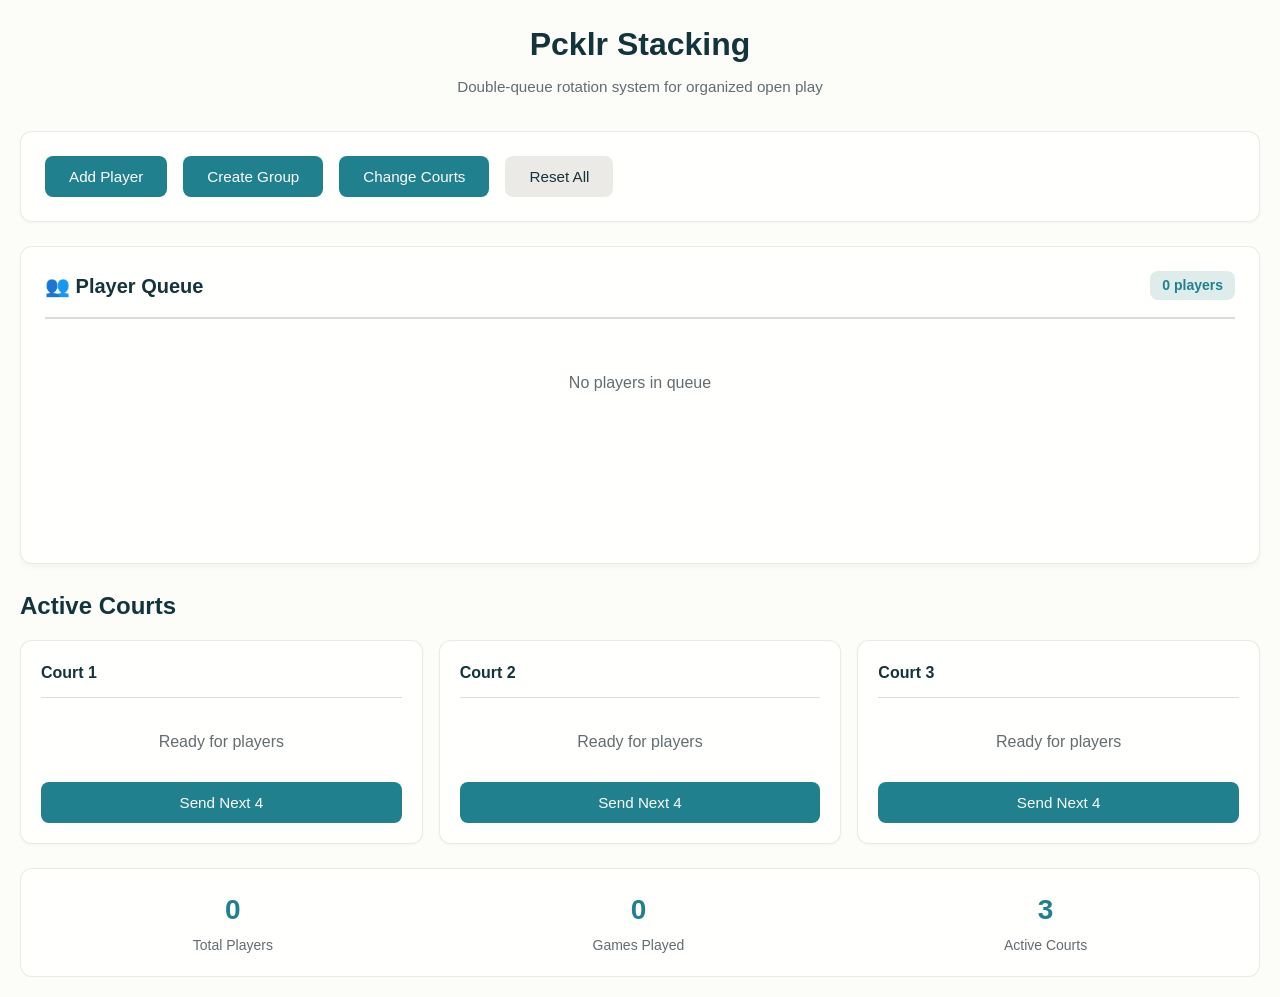
<file: index.html>
<!DOCTYPE html>
<html lang="en">
<head>
    <meta charset="UTF-8">
    <meta name="viewport" content="width=device-width, initial-scale=1.0">
    <title>HideOut Pekol Estaker</title>
    <link rel="stylesheet" href="style.css">
</head>
<body>
    <div class="container">
        <div class="header">
            <h1>Pcklr Stacking</h1>
            <p>Double-queue rotation system for organized open play</p>
        </div>

        <div class="controls">
            <div class="control-row">
                <button class="btn btn--primary" onclick="openPlayerModal()">Add Player</button>
                <button class="btn btn--primary" onclick="openGroupModal()">Create Group</button>
                <button class="btn btn--primary" onclick="openCourtsModal()">Change Courts</button>
                <button class="btn btn--secondary" onclick="resetSystem()">Reset All</button>
            </div>
        </div><!--  -->

        <div class="group-section" id="groupSection" style="display: none;">
            <h2 style="margin-bottom: var(--space-16); font-size: 1.5rem;">Groups</h2>
            <div id="groupsGrid" class="groups-grid"></div>
        </div>

        <div class="queue-container">
            <div class="queue-card">
                <div class="queue-header">
                    <div class="queue-title">
                        <span>👥 Player Queue</span>
                    </div>
                    <span class="queue-badge queue-badge--winners" id="playersCount">0 players</span>
                </div>
                <div id="playersQueue" class="player-list">
                    <div class="empty-state">No players in queue</div>
                </div>
            </div>
        </div>

        <div class="courts-section">
            <h2 style="margin-bottom: var(--space-16); font-size: 1.5rem;">Active Courts</h2>
            <div id="courtsGrid" class="courts-grid"></div>
        </div>

        <div class="stats">
            <div class="stat-item">
                <div class="stat-value" id="totalPlayers">0</div>
                <div class="stat-label">Total Players</div>
            </div>
            <div class="stat-item">
                <div class="stat-value" id="gamesPlayed">0</div>
                <div class="stat-label">Games Played</div>
            </div>
            <div class="stat-item">
                <div class="stat-value" id="activeCourts">3</div>
                <div class="stat-label">Active Courts</div>
            </div>
        </div>
    </div>

    <div id="playerModal" class="modal">
        <div class="modal-content">
            <h3 class="modal-header">Add Player</h3>
            <div class="form-group">
                <label class="form-label" for="playerName">Player Name(s)</label>
                <input type="text" id="playerName" class="form-control" placeholder="Enter name or names separated by comma">
                <small style="color: var(--color-text-secondary); font-size: 0.8rem; margin-top: 4px; display: block;">
                    Single: "John" or Multiple: "John, Mary, Bob"
                </small>
            </div>
            <div class="modal-actions">
                <button class="btn btn--primary" onclick="addPlayer()">Add to Queue</button>
                <button class="btn btn--secondary" onclick="closePlayerModal()">Cancel</button>
            </div>
        </div>
    </div>

    <div id="groupModal" class="modal">
        <div class="modal-content">
            <h3 class="modal-header">Create Group</h3>
            <div class="form-group">
                <label class="form-label" for="groupName">Group Name</label>
                <input type="text" id="groupName" class="form-control" placeholder="e.g., Smith Family">
            </div>
            <div class="form-group">
                <label class="form-label">Select Members (max 4)</label>
                <div id="availablePlayers" style="max-height: 300px; overflow-y: auto; border: 1px solid var(--color-border); border-radius: var(--radius-base); padding: var(--space-12); background: var(--color-background);">
                    <div style="color: var(--color-text-secondary); text-align: center; padding: var(--space-16);">Add players to queue first</div>
                </div>
                <small style="color: var(--color-text-secondary); font-size: 0.8rem; margin-top: 4px; display: block;">
                    Click on players from the queue to add them to the group
                </small>
            </div>
            <div class="form-group">
                <label class="form-label">Selected Members (<span id="selectedCount">0</span>/4)</label>
                <div id="selectedPlayers" style="min-height: 100px; border: 1px solid var(--color-border); border-radius: var(--radius-base); padding: var(--space-12); background: var(--color-background);">
                    <div style="color: var(--color-text-secondary); text-align: center; padding: var(--space-16);">No members selected</div>
                </div>
            </div>
            <div class="modal-actions">
                <button class="btn btn--primary" onclick="saveGroup()">Save Group</button>
                <button class="btn btn--secondary" onclick="closeGroupModal()">Cancel</button>
            </div>
        </div>
    </div>

    <div id="addMembersModal" class="modal">
        <div class="modal-content">
            <h3 class="modal-header">Add Members to Group</h3>
            <div class="form-group">
                <label class="form-label">Select Players to Add (max 4 total per group)</label>
                <div id="availablePlayersForGroup" style="max-height: 300px; overflow-y: auto; border: 1px solid var(--color-border); border-radius: var(--radius-base); padding: var(--space-12); background: var(--color-background);">
                    <div style="color: var(--color-text-secondary); text-align: center; padding: var(--space-16);">Add players to queue first</div>
                </div>
                <small style="color: var(--color-text-secondary); font-size: 0.8rem; margin-top: 4px; display: block;">
                    Click on players from the queue to add them
                </small>
            </div>
            <div class="form-group">
                <label class="form-label">Players to Add (<span id="newMembersCount">0</span>)</label>
                <div id="newMembersSelection" style="min-height: 100px; border: 1px solid var(--color-border); border-radius: var(--radius-base); padding: var(--space-12); background: var(--color-background);">
                    <div style="color: var(--color-text-secondary); text-align: center; padding: var(--space-16);">No players selected</div>
                </div>
            </div>
            <div class="modal-actions">
                <button class="btn btn--primary" onclick="saveGroupMembers()">Add to Group</button>
                <button class="btn btn--secondary" onclick="closeAddMembersModal()">Cancel</button>
            </div>
        </div>
    </div>

    <div id="courtsModal" class="modal">
        <div class="modal-content">
            <h3 class="modal-header">Change Number of Courts</h3>
            <div class="form-group">
                <label class="form-label" for="courtCountInput">Number of Courts (1-10)</label>
                <input type="number" id="courtCountInput" class="form-control" value="3" min="1" max="10">
            </div>
            <div class="modal-actions">
                <button class="btn btn--primary" onclick="saveCourts()">Apply Changes</button>
                <button class="btn btn--secondary" onclick="closeCourtsModal()">Cancel</button>
            </div>
        </div>
    </div>

    <div id="notificationModal" class="modal">
        <div class="modal-content">
            <h3 class="modal-header" id="notificationTitle">Notification</h3>
            <div style="padding: var(--space-16) 0;">
                <p id="notificationMessage" style="white-space: pre-line; line-height: 1.6;"></p>
            </div>
            <div class="modal-actions">
                <button class="btn btn--primary" onclick="closeNotification()" style="width: 100%;">OK</button>
            </div>
        </div>
    </div>

    <div id="groupDetailsModal" class="modal">
        <div class="modal-content">
            <h3 class="modal-header" id="groupDetailsTitle">Group Details</h3>
            <div class="form-group">
                <label class="form-label">Members</label>
                <div id="groupDetailsMembersList" style="max-height: 300px; overflow-y: auto; border: 1px solid var(--color-border); border-radius: var(--radius-base); padding: var(--space-12); background: var(--color-background);">
                </div>
            </div>
            <div class="modal-actions">
                <button class="btn btn--primary" id="groupDetailsAddBtn" style="flex: 1;">Add to Queue</button>
                <button class="btn btn--primary" id="groupDetailsAddMembersBtn" style="flex: 1;">Add Members</button>
                <button class="btn btn-delete" id="groupDetailsDeleteBtn" style="flex: 1;">Delete Group</button>
                <button class="btn btn--secondary" onclick="closeGroupDetailsModal()" style="flex: 1;">Close</button>
            </div>
        </div>
    </div>

    <script>
        let playersQueue = [];
        let courts = [];
        let gamesPlayedCount = 0;
        let groups = [];
        let queueIdCounter = 0;

        let courtCount = 3;

        // Save state to localStorage
        function saveState() {
            const state = {
                playersQueue,
                courts,
                gamesPlayedCount,
                groups,
                courtCount,
                queueIdCounter
            };
            localStorage.setItem('pcklrGameState', JSON.stringify(state));
        }

        // Load state from localStorage
        function loadState() {
            const saved = localStorage.getItem('pcklrGameState');
            if (saved) {
                try {
                    const state = JSON.parse(saved);
                    playersQueue = state.playersQueue || [];
                    courts = state.courts || [];
                    gamesPlayedCount = state.gamesPlayedCount || 0;
                    groups = state.groups || [];
                    courtCount = state.courtCount || 3;
                    queueIdCounter = state.queueIdCounter || 0;
                    return true;
                } catch (e) {
                    console.error('Failed to load saved state:', e);
                    return false;
                }
            }
            return false;
        }

        function initializeCourts() {
            courts = Array(courtCount).fill(null).map(() => []);
            updateCourtsDisplay();
            updateStats();
            saveState();
        }

        function addPlayer() {
            const playerInput = document.getElementById('playerName');
            const playerNames = playerInput.value.trim();
            
            if (!playerNames) {
                alert('Please enter player name(s)');
                return;
            }

            const players = playerNames.split(',').map(name => name.trim()).filter(name => name.length > 0);
            
            if (players.length === 0) {
                alert('Please enter valid player name(s)');
                return;
            }

            const duplicates = [];
            const added = [];

            players.forEach(playerName => {
                const existsInQueue = playersQueue.some(p => p.name.toLowerCase() === playerName.toLowerCase());
                const existsInCourts = courts.some(court => court.some(p => p.name.toLowerCase() === playerName.toLowerCase()));
                
                if (existsInQueue || existsInCourts) {
                    duplicates.push(playerName);
                } else {
                    playersQueue.push({
                        id: queueIdCounter++,
                        name: playerName,
                        groupId: null,
                        groupName: null
                    });
                    added.push(playerName);
                }
            });

            playerInput.value = '';
            updateDisplay();
            closePlayerModal();
            
            if (duplicates.length > 0 && added.length === 0) {
                showNotification('All players are already in the system', `Cannot add duplicate player(s): ${duplicates.join(', ')}`, 'error');
            } else if (duplicates.length > 0 && added.length > 0) {
                showNotification('Some players were duplicates', `Added: ${added.join(', ')}\n\nSkipped duplicates: ${duplicates.join(', ')}`, 'warning');
            } else if (added.length > 1) {
                showNotification('Players added successfully', `Added ${added.length} players: ${added.join(', ')}`, 'success');
            } else if (added.length === 1) {
                showNotification('Player added', `${added[0]} has been added to the queue`, 'success');
            }
        }

        function removePlayer(index) {
            playersQueue.splice(index, 1);
            updateDisplay();
            saveState();
        }

        function removeGroupFromQueue(groupName) {
            const group = groups.find(g => g.name === groupName && g.playTogether);
            if (!group) return;
            
            if (!confirm(`Remove all members of "${groupName}" from queue?`)) return;
            
            group.members.forEach(member => {
                const index = playersQueue.findIndex(p => p.name.toLowerCase() === member.toLowerCase());
                if (index !== -1) {
                    playersQueue.splice(index, 1);
                }
            });
            
            updateDisplay();
            saveState();
        }

        function sendToCourt(courtIndex) {
            const court = courts[courtIndex];
            
            if (court.length > 0) {
                alert('Please finish the current game first');
                return;
            }
            
            if (playersQueue.length < 4) {
                alert('Not enough players in queue (need 4 players)');
                return;
            }

            // honour any "play together" group as a single unit ONLY if all members
            // are within the next 4 players in line (respecting queue order)
            const groupsPlayingTogether = groups.filter(
                g => g.playTogether && g.members.length >= 1 && g.members.length <= 4
            );

            for (const group of groupsPlayingTogether) {
                // gather the queue indices of each member that's waiting
                // but only from the next 4 players in line (respect queue order)
                const groupIndices = [];
                for (let i = 0; i < Math.min(4, playersQueue.length); i++) {
                    if (group.members.includes(playersQueue[i].name)) {
                        groupIndices.push(i);
                    }
                }

                // only proceed when every member is in the next 4 players
                if (groupIndices.length === group.members.length) {
                    const groupPlayers = groupIndices.map(i => playersQueue[i]);
                    const extrasNeeded = 4 - groupPlayers.length;

                    // collect extras only from the next 4 positions
                    const extras = [];
                    for (let i = 0; i < Math.min(4, playersQueue.length) && extras.length < extrasNeeded; i++) {
                        if (!group.members.includes(playersQueue[i].name)) {
                            extras.push(playersQueue[i]);
                        }
                    }

                    if (extras.length < extrasNeeded) {
                        // not enough non‑group players in next 4; try the next group
                        continue;
                    }

                    // remove both the group members and the extras (descending
                    // so we don’t invalidate earlier indices)
                    const removeIdxs = [
                        ...groupIndices,
                        ...extras.map(e => playersQueue.indexOf(e))
                    ].sort((a, b) => b - a);
                    removeIdxs.forEach(idx => playersQueue.splice(idx, 1));

                    courts[courtIndex] = [...groupPlayers, ...extras];
                    updateDisplay();
                    saveState();
                    return;
                }
            }

            const players = playersQueue.splice(0, 4);
            courts[courtIndex] = players;
            
            updateDisplay();
            saveState();
        }

        function finishGame(courtIndex, winnersIndices) {
            const court = courts[courtIndex];
            
            if (court.length === 0) {
                alert('No game in progress on this court');
                return;
            }

            court.forEach((player) => {
                playersQueue.push(player);
            });
            
            courts[courtIndex] = [];
            gamesPlayedCount++;
            
            updateDisplay();
            saveState();
        }

        function finishGameSimple(courtIndex) {
            const court = courts[courtIndex];
            
            if (court.length === 0) {
                alert('No game in progress');
                return;
            }

            finishGame(courtIndex, []);
        }

        function updateDisplay() {
            updateQueueDisplay('playersQueue', 'playersCount', playersQueue);
            updateCourtsDisplay();
            updateStats();
        }

        function updateQueueDisplay(elementId, countId, queue) {
            const container = document.getElementById(elementId);
            const countBadge = document.getElementById(countId);
            
            const playTogetherGroups = groups.filter(g => g.playTogether);
            const playTogetherGroupMembers = new Set();
            playTogetherGroups.forEach(g => g.members.forEach(m => playTogetherGroupMembers.add(m.toLowerCase())));
            
            // Count individual players instead of groups
            let individualPlayerCount = 0;
            const groupsInQueue = playTogetherGroups.filter(group => {
                const allMembersPresent = group.members.every(member => 
                    queue.some(p => p.name.toLowerCase() === member.toLowerCase())
                );
                if (allMembersPresent) {
                    individualPlayerCount += group.members.length; // Add actual member count
                }
                return allMembersPresent;
            });
            
            // Count solo players (not part of any play-together group)
            const soloPlayers = queue.filter(player => !playTogetherGroupMembers.has(player.name.toLowerCase()));
            individualPlayerCount += soloPlayers.length;
            
            countBadge.textContent = `${individualPlayerCount} ${individualPlayerCount !== 1 ? 'players' : 'player'}`;
            
            if (individualPlayerCount === 0) {
                container.innerHTML = '<div class="empty-state">No players in queue</div>';
                return;
            }

            let html = '';
            let queueIndex = 0;
            let displayPosition = 1;
            
            // Create a copy of queue to avoid modifying the original during processing
            const queueCopy = [...queue];
            
            while (queueIndex < queueCopy.length || groupsInQueue.length > 0) {
                const currentPlayer = queueCopy[queueIndex];
                
                if (!currentPlayer || playTogetherGroupMembers.has(currentPlayer.name.toLowerCase())) {
                    const matchingGroup = playTogetherGroups.find(group => 
                        group.members.every(member => 
                            queueCopy.slice(queueIndex).some(p => p.name.toLowerCase() === member.toLowerCase())
                        ) && group.members.some(member => 
                            currentPlayer && member.toLowerCase() === currentPlayer.name.toLowerCase()
                        )
                    );
                    
                    if (matchingGroup && groupsInQueue.includes(matchingGroup)) {
                        html += `
                            <div class="player-item" draggable="true" data-player-id="${currentPlayer.id}" style="background: rgba(var(--color-teal-500-rgb), 0.08); border: 2px solid var(--color-primary);">
                                <div class="player-info">
                                    <div class="player-number">${displayPosition}</div>
                                    <div class="player-name">
                                        <strong>${matchingGroup.name}</strong>
                                        <span class="group-indicator">Group of ${matchingGroup.members.length}</span>
                                    </div>
                                </div>
                                <button class="player-remove" onclick="removeGroupFromQueue('${matchingGroup.name}')">✕</button>
                            </div>
                        `;
                        
                        // Remove group members from our working copy
                        matchingGroup.members.forEach(member => {
                            const idx = queueCopy.findIndex((p, i) => i >= queueIndex && p.name.toLowerCase() === member.toLowerCase());
                            if (idx !== -1) {
                                queueCopy.splice(idx, 1);
                            }
                        });
                        
                        groupsInQueue.splice(groupsInQueue.indexOf(matchingGroup), 1);
                        displayPosition++;
                        continue;
                    }
                    
                    queueIndex++;
                    continue;
                }
                
                const inGroup = groups.some(g => g.members.includes(currentPlayer.name));
                const groupName = inGroup ? groups.find(g => g.members.includes(currentPlayer.name)).name : '';
                const displayGroup = currentPlayer.groupId ? currentPlayer.groupName : (inGroup ? groupName : '');
                
                html += `
                    <div class="player-item" draggable="true" data-player-id="${currentPlayer.id}">
                        <div class="player-info">
                            <div class="player-number">${displayPosition}</div>
                            <div class="player-name">
                                ${currentPlayer.name}
                                ${displayGroup ? `<span class="group-indicator">${displayGroup}</span>` : ''}
                            </div>
                        </div>
                        <button class="player-remove" onclick="removePlayer(${queue.findIndex(p => p.id === currentPlayer.id)})">✕</button>
                    </div>
                `;
                
                queueIndex++;
                displayPosition++;
            }
            
            container.innerHTML = html;
        }

        // Drag and Drop functionality
        let draggedElement = null;
        let draggedPlayerId = null;

        document.addEventListener('dragstart', (e) => {
            if (e.target.classList.contains('player-item')) {
                draggedElement = e.target;
                draggedPlayerId = e.target.dataset.playerId;
                e.target.classList.add('dragging');
                e.dataTransfer.effectAllowed = 'move';
                e.dataTransfer.setData('text/html', e.target.innerHTML);
            }
        });

        document.addEventListener('dragend', (e) => {
            if (e.target.classList.contains('player-item')) {
                e.target.classList.remove('dragging');
                // Remove drag-over class from all items
                document.querySelectorAll('.player-item').forEach(item => {
                    item.classList.remove('drag-over');
                });
                draggedElement = null;
                draggedPlayerId = null;
            }
        });

        document.addEventListener('dragover', (e) => {
            e.preventDefault();
            e.dataTransfer.dropEffect = 'move';
            
            const playerItem = e.target.closest('.player-item');
            if (playerItem && playerItem !== draggedElement && draggedElement) {
                playerItem.classList.add('drag-over');
            }
        });

        document.addEventListener('dragleave', (e) => {
            const playerItem = e.target.closest('.player-item');
            if (playerItem) {
                playerItem.classList.remove('drag-over');
            }
        });

        document.addEventListener('drop', (e) => {
            e.preventDefault();
            
            const playerItem = e.target.closest('.player-item');
            if (playerItem && draggedElement && playerItem !== draggedElement) {
                playerItem.classList.remove('drag-over');
                
                // Find indices of dragged and target players
                const draggedIndex = playersQueue.findIndex(p => p.id === parseInt(draggedPlayerId));
                const targetPlayerId = playerItem.dataset.playerId;
                const targetIndex = playersQueue.findIndex(p => p.id === parseInt(targetPlayerId));
                
                if (draggedIndex !== -1 && targetIndex !== -1) {
                    // Reorder the queue
                    const draggedPlayer = playersQueue[draggedIndex];
                    playersQueue.splice(draggedIndex, 1);
                    playersQueue.splice(targetIndex, 0, draggedPlayer);
                    
                    updateDisplay();
                    saveState();
                }
            }
        });

        function updateCourtsDisplay() {
            const courtsGrid = document.getElementById('courtsGrid');
            
            if (courts.length !== courtCount) {
                initializeCourts();
                return;
            }

            courtsGrid.innerHTML = courts.map((court, index) => {
                // Get next 4 players in queue (or however many are available)
                const nextPlayers = playersQueue.slice(0, 4);
                
                return `
                    <div class="court-card">
                        <div class="court-header">Court ${index + 1}</div>
                        <div class="court-players">
                            ${court.length > 0 ? court.map((player, pIndex) => `
                                <div class="court-player">Player ${pIndex + 1}: ${player.name}${player.groupId ? ` (${player.groupName})` : ''}</div>
                            `).join('') : '<div class="empty-state" style="padding: var(--space-16);">Ready for players</div>'}
                        </div>
                        ${nextPlayers.length > 0 ? `
                            <div class="up-next-section">
                                <div class="up-next-header">Up Next</div>
                                <div class="up-next-players">
                                    ${nextPlayers.map((player, pIndex) => `
                                        <div class="up-next-player">
                                            <span class="up-next-number">${pIndex + 1}</span>
                                            <span class="up-next-name">${player.name}${player.groupId ? ` (${player.groupName})` : ''}</span>
                                        </div>
                                    `).join('')}
                                </div>
                            </div>
                        ` : ''}
                        ${court.length === 0 ? `
                            <button class="btn btn-send" onclick="sendToCourt(${index})">Send Next 4</button>
                        ` : `
                            <button class="btn btn-send" onclick="finishGameSimple(${index})">Finish Game</button>
                        `}
                    </div>
                `;
            }).join('');
        }

        function updateStats() {
            const totalPlayers = playersQueue.length + courts.reduce((sum, court) => sum + court.length, 0);
            document.getElementById('totalPlayers').textContent = totalPlayers;
            document.getElementById('gamesPlayed').textContent = gamesPlayedCount;
            document.getElementById('activeCourts').textContent = courts.length;
        }

        function resetSystem() {
            if (!confirm('Are you sure you want to reset the entire system? This will clear all queues and courts.')) {
                return;
            }
            
            playersQueue = [];
            courts = [];
            gamesPlayedCount = 0;
            
            initializeCourts();
            updateDisplay();
            saveState();
        }

        function openPlayerModal() {
            document.getElementById('playerModal').classList.add('active');
            document.getElementById('playerName').focus();
        }

        function closePlayerModal() {
            document.getElementById('playerModal').classList.remove('active');
            document.getElementById('playerName').value = '';
        }

        let selectedGroupMembers = [];
        let currentEditingGroupId = null;
        let newMembersToAdd = [];

        function openGroupModal() {
            selectedGroupMembers = [];
            updateAvailablePlayers();
            updateSelectedPlayers();
            document.getElementById('groupModal').classList.add('active');
            document.getElementById('groupName').focus();
        }

        function closeGroupModal() {
            document.getElementById('groupModal').classList.remove('active');
            document.getElementById('groupName').value = '';
            selectedGroupMembers = [];
        }

        function updateAvailablePlayers() {
            const container = document.getElementById('availablePlayers');
            
            if (playersQueue.length === 0) {
                container.innerHTML = '<div style="color: var(--color-text-secondary); text-align: center; padding: var(--space-16);">Add players to queue first</div>';
                return;
            }

            container.innerHTML = playersQueue.map((player, index) => {
                const isSelected = selectedGroupMembers.some(m => m.id === player.id);
                const isDisabled = selectedGroupMembers.length >= 4 && !isSelected;
                const inGroup = groups.some(g => g.members.includes(player.name));
                const groupName = inGroup ? groups.find(g => g.members.includes(player.name)).name : '';
                
                return `
                    <div class="player-item" style="cursor: ${isDisabled ? 'not-allowed' : 'pointer'}; opacity: ${isDisabled ? '0.5' : '1'}; ${isSelected ? 'border-color: var(--color-primary); background: rgba(var(--color-teal-500-rgb), 0.1); border-width: 2px;' : ''}" onclick="${isDisabled ? '' : `togglePlayerSelection(${index})`}">
                        <div class="player-info">
                            <div class="player-number">${index + 1}</div>
                            <div class="player-name">
                                ${player.name}
                                ${inGroup ? `<span class="group-indicator">${groupName}</span>` : ''}
                            </div>
                        </div>
                        ${isSelected ? '<span style="color: var(--color-success); font-weight: 600; font-size: 1.2rem;">✓</span>' : ''}
                    </div>
                `;
            }).join('');
        }

        function togglePlayerSelection(playerIndex) {
            const player = playersQueue[playerIndex];
            const existingIndex = selectedGroupMembers.findIndex(m => m.id === player.id);
            
            if (existingIndex >= 0) {
                selectedGroupMembers.splice(existingIndex, 1);
            } else {
                if (selectedGroupMembers.length >= 4) {
                    alert('Maximum 4 members per group');
                    return;
                }
                selectedGroupMembers.push(player);
            }
            
            updateAvailablePlayers();
            updateSelectedPlayers();
        }

        function removeSelectedMember(memberId) {
            selectedGroupMembers = selectedGroupMembers.filter(m => m.id !== memberId);
            updateAvailablePlayers();
            updateSelectedPlayers();
        }

        function updateSelectedPlayers() {
            const container = document.getElementById('selectedPlayers');
            const countSpan = document.getElementById('selectedCount');
            
            countSpan.textContent = selectedGroupMembers.length;
            
            if (selectedGroupMembers.length === 0) {
                container.innerHTML = '<div style="color: var(--color-text-secondary); text-align: center; padding: var(--space-16);">No members selected</div>';
                return;
            }

            container.innerHTML = selectedGroupMembers.map((member, index) => `
                <div class="player-item" style="margin-bottom: var(--space-8);">
                    <div class="player-info">
                        <div class="player-number">${index + 1}</div>
                        <div class="player-name">${member.name}</div>
                    </div>
                    <button class="player-remove" onclick="removeSelectedMember(${member.id})">✕</button>
                </div>
            `).join('');
        }

        function openCourtsModal() {
            document.getElementById('courtCountInput').value = courtCount;
            document.getElementById('courtsModal').classList.add('active');
            document.getElementById('courtCountInput').focus();
        }

        function closeCourtsModal() {
            document.getElementById('courtsModal').classList.remove('active');
        }

        function saveCourts() {
            const newCount = parseInt(document.getElementById('courtCountInput').value);
            
            if (isNaN(newCount) || newCount < 1 || newCount > 10) {
                alert('Please enter a valid number between 1 and 10');
                return;
            }
            
            courtCount = newCount;
            initializeCourts();
            saveState();
            closeCourtsModal();
        }

        function saveGroup() {
            const groupName = document.getElementById('groupName').value.trim();
            
            if (!groupName) {
                showNotification('Missing Group Name', 'Please enter a group name', 'error');
                return;
            }
            
            if (selectedGroupMembers.length === 0) {
                showNotification('No Members Selected', 'Please click on players to add them to the group. You must select at least 1 member.', 'error');
                return;
            }
            
            const memberNames = selectedGroupMembers.map(m => m.name);
            const uniqueMembers = [...new Set(memberNames.map(name => name.toLowerCase()))];
            
            if (uniqueMembers.length !== memberNames.length) {
                showNotification('Duplicate Members', 'Cannot create group with duplicate members', 'error');
                return;
            }
            
            const newGroup = {
                id: Date.now(),
                name: groupName,
                members: memberNames,
                playTogether: false
            };
            
            groups.push(newGroup);
            
            closeGroupModal();
            updateGroupsDisplay();
            saveState();
            showNotification('Group Created', `Group "${groupName}" created with ${memberNames.length} member${memberNames.length !== 1 ? 's' : ''}: ${memberNames.join(', ')}`, 'success');
        }

        function addGroupToQueue(groupId) {
            const group = groups.find(g => g.id === groupId);
            if (!group) return;
            
            const duplicates = [];
            const added = [];
            
            group.members.forEach(member => {
                const existsInQueue = playersQueue.some(p => p.name.toLowerCase() === member.toLowerCase());
                const existsInCourts = courts.some(court => court.some(p => p.name.toLowerCase() === member.toLowerCase()));
                
                if (existsInQueue || existsInCourts) {
                    duplicates.push(member);
                } else {
                    playersQueue.push({
                        id: queueIdCounter++,
                        name: member,
                        groupId: group.id,
                        groupName: group.name
                    });
                    added.push(member);
                }
            });
            
            updateDisplay();
            saveState();
            
            if (duplicates.length > 0 && added.length === 0) {
                showNotification('All group members already in system', `Cannot add group "${group.name}". All members are duplicates: ${duplicates.join(', ')}`, 'error');
            } else if (duplicates.length > 0) {
                showNotification('Group partially added', `Added ${added.length} from "${group.name}"\n\nSkipped duplicates: ${duplicates.join(', ')}`, 'warning');
            } else {
                showNotification('Group added successfully', `Added ${added.length} players from "${group.name}" to queue`, 'success');
            }
        }

        function deleteGroup(groupId) {
            const group = groups.find(g => g.id === groupId);
            if (!group) return;
            
            if (!confirm(`Delete group "${group.name}"?`)) return;
            
            groups = groups.filter(g => g.id !== groupId);
            updateGroupsDisplay();
            saveState();
        }

        function removeMemberFromGroup(groupId, memberIndex) {
            const group = groups.find(g => g.id === groupId);
            if (!group) return;
            
            if (group.members.length === 1) {
                alert('Cannot remove the last member. Delete the group instead.');
                return;
            }
            
            group.members.splice(memberIndex, 1);
            updateGroupsDisplay();
            saveState();
        }

        function updateGroupsDisplay() {
            const groupsGrid = document.getElementById('groupsGrid');
            const groupSection = document.getElementById('groupSection');
            
            if (groups.length === 0) {
                groupSection.style.display = 'none';
                return;
            }
            
            groupSection.style.display = 'block';
            
            groupsGrid.innerHTML = groups.map(group => `
                <div class="group-card" onclick="openGroupDetailsModal(${group.id})">
                    <div class="group-header">
                        <div class="group-title">${group.name}</div>
                        <div class="group-count">${group.members.length} member${group.members.length !== 1 ? 's' : ''}</div>
                    </div>
                </div>
            `).join('');
        }

        function openGroupDetailsModal(groupId) {
            const group = groups.find(g => g.id === groupId);
            if (!group) return;
            
            const modal = document.getElementById('groupDetailsModal');
            const titleEl = document.getElementById('groupDetailsTitle');
            const membersEl = document.getElementById('groupDetailsMembersList');
            
            titleEl.textContent = group.name;
            
            membersEl.innerHTML = `
                <div style="margin-bottom: var(--space-16); padding: var(--space-12); background: var(--color-background); border-radius: var(--radius-base); border: 1px solid var(--color-border);">
                    <label style="display: flex; align-items: center; gap: var(--space-12); cursor: pointer;">
                        <input type="checkbox" id="playTogetherToggle" ${group.playTogether ? 'checked' : ''} onchange="togglePlayTogether(${groupId})" style="width: 20px; height: 20px; cursor: pointer;">
                        <span style="font-weight: 500;">Play together as a group</span>
                    </label>
                    <small style="color: var(--color-text-secondary); font-size: 0.8rem; margin-top: 4px; display: block; margin-left: 32px;">
                        When enabled, all members will be sent to the same court
                    </small>
                </div>
                ${group.members.map((member, idx) => `
                    <div class="player-item" style="margin-bottom: var(--space-8);">
                        <div class="player-info">
                            <div class="player-number">${idx + 1}</div>
                            <div class="player-name">${member}</div>
                        </div>
                        <button class="player-remove" onclick="removeMemberFromGroupDetails(${groupId}, ${idx})">✕</button>
                    </div>
                `).join('')}
            `;
            
            document.getElementById('groupDetailsDeleteBtn').onclick = () => deleteGroupFromDetails(groupId);
            document.getElementById('groupDetailsAddBtn').onclick = () => addGroupToQueueFromDetails(groupId);
            document.getElementById('groupDetailsAddMembersBtn').onclick = () => openAddMembersModal(groupId);
            
            modal.classList.add('active');
        }

        function togglePlayTogether(groupId) {
            const group = groups.find(g => g.id === groupId);
            if (!group) return;
            
            const checkbox = document.getElementById('playTogetherToggle');
            group.playTogether = checkbox.checked;
            updateGroupsDisplay();
            saveState();
        }

        function addGroupToQueueFromDetails(groupId) {
            addGroupToQueue(groupId);
            closeGroupDetailsModal();
        }

        function removeMemberFromGroupDetails(groupId, memberIndex) {
            const group = groups.find(g => g.id === groupId);
            if (!group) return;
            
            if (group.members.length === 1) {
                alert('Cannot remove the last member. Delete the group instead.');
                return;
            }
            
            group.members.splice(memberIndex, 1);
            updateGroupsDisplay();
            saveState();
            openGroupDetailsModal(groupId);
        }

        function closeGroupDetailsModal() {
            document.getElementById('groupDetailsModal').classList.remove('active');
        }

        function openAddMembersModal(groupId) {
            const group = groups.find(g => g.id === groupId);
            if (!group) return;
            
            currentEditingGroupId = groupId;
            newMembersToAdd = [];
            updateAvailablePlayersForGroup();
            updateNewMembersSelection();
            document.getElementById('addMembersModal').classList.add('active');
        }

        function closeAddMembersModal() {
            document.getElementById('addMembersModal').classList.remove('active');
            currentEditingGroupId = null;
            newMembersToAdd = [];
        }

        function updateAvailablePlayersForGroup() {
            const container = document.getElementById('availablePlayersForGroup');
            const group = groups.find(g => g.id === currentEditingGroupId);
            
            if (!group || playersQueue.length === 0) {
                container.innerHTML = '<div style="color: var(--color-text-secondary); text-align: center; padding: var(--space-16);">Add players to queue first</div>';
                return;
            }

            container.innerHTML = playersQueue.map((player, index) => {
                const isSelected = newMembersToAdd.some(m => m.id === player.id);
                const isAlreadyInGroup = group.members.includes(player.name);
                const isDisabled = (newMembersToAdd.length + group.members.length >= 4 && !isSelected) || isAlreadyInGroup;
                
                return `
                    <div class="player-item" style="cursor: ${isDisabled ? 'not-allowed' : 'pointer'}; opacity: ${isDisabled ? '0.5' : '1'}; ${isSelected ? 'border-color: var(--color-primary); background: rgba(var(--color-teal-500-rgb), 0.1); border-width: 2px;' : ''}" onclick="${isDisabled ? '' : `toggleNewMemberSelection(${index})`}">
                        <div class="player-info">
                            <div class="player-number">${index + 1}</div>
                            <div class="player-name">
                                ${player.name}
                                ${isAlreadyInGroup ? '<span style="color: var(--color-text-secondary); font-size: 0.8rem;"> (already in group)</span>' : ''}
                            </div>
                        </div>
                        ${isSelected ? '<span style="color: var(--color-success); font-weight: 600; font-size: 1.2rem;">✓</span>' : ''}
                    </div>
                `;
            }).join('');
        }

        function toggleNewMemberSelection(playerIndex) {
            const player = playersQueue[playerIndex];
            const group = groups.find(g => g.id === currentEditingGroupId);
            
            if (!group) return;
            
            // Check if player is already in the group
            if (group.members.includes(player.name)) {
                showNotification('Already in Group', `${player.name} is already a member of this group`, 'warning');
                return;
            }
            
            const existingIndex = newMembersToAdd.findIndex(m => m.id === player.id);
            
            if (existingIndex >= 0) {
                newMembersToAdd.splice(existingIndex, 1);
            } else {
                if (newMembersToAdd.length + group.members.length >= 4) {
                    showNotification('Group Full', `Group can have maximum 4 members. Current: ${group.members.length}`, 'error');
                    return;
                }
                newMembersToAdd.push(player);
            }
            
            updateAvailablePlayersForGroup();
            updateNewMembersSelection();
        }

        function updateNewMembersSelection() {
            const container = document.getElementById('newMembersSelection');
            const countSpan = document.getElementById('newMembersCount');
            
            countSpan.textContent = newMembersToAdd.length;
            
            if (newMembersToAdd.length === 0) {
                container.innerHTML = '<div style="color: var(--color-text-secondary); text-align: center; padding: var(--space-16);">No players selected</div>';
                return;
            }

            container.innerHTML = newMembersToAdd.map((member, index) => `
                <div class="player-item" style="margin-bottom: var(--space-8);">
                    <div class="player-info">
                        <div class="player-number">${index + 1}</div>
                        <div class="player-name">${member.name}</div>
                    </div>
                    <button class="player-remove" onclick="removeNewMemberSelection(${member.id})">✕</button>
                </div>
            `).join('');
        }

        function removeNewMemberSelection(memberId) {
            newMembersToAdd = newMembersToAdd.filter(m => m.id !== memberId);
            updateAvailablePlayersForGroup();
            updateNewMembersSelection();
        }

        function saveGroupMembers() {
            const group = groups.find(g => g.id === currentEditingGroupId);
            if (!group) return;
            
            if (newMembersToAdd.length === 0) {
                showNotification('No Members Selected', 'Please select at least one player to add', 'error');
                return;
            }
            
            const newMemberNames = newMembersToAdd.map(m => m.name);
            
            // Check for duplicates
            const duplicates = newMemberNames.filter(name => group.members.includes(name));
            if (duplicates.length > 0) {
                showNotification('Duplicate Members', `${duplicates.join(', ')} already in group`, 'error');
                return;
            }
            
            // Add new members to the group
            group.members.push(...newMemberNames);
            
            closeAddMembersModal();
            updateGroupsDisplay();
            saveState();
            
            showNotification('Members Added', `Added ${newMemberNames.length} member${newMemberNames.length !== 1 ? 's' : ''} to "${group.name}": ${newMemberNames.join(', ')}`, 'success');
            
            // Reopen the group details modal to show the updated members
            openGroupDetailsModal(group.id);
        }

        function deleteGroupFromDetails(groupId) {
            const group = groups.find(g => g.id === groupId);
            if (!group) return;
            
            if (!confirm(`Delete group "${group.name}"?`)) return;
            
            groups = groups.filter(g => g.id !== groupId);
            updateGroupsDisplay();
            saveState();
            closeGroupDetailsModal();
        }

        document.getElementById('playerModal').addEventListener('click', (e) => {
            if (e.target.id === 'playerModal') {
                closePlayerModal();
            }
        });

        document.getElementById('groupModal').addEventListener('click', (e) => {
            if (e.target.id === 'groupModal') {
                closeGroupModal();
            }
        });

        document.getElementById('courtsModal').addEventListener('click', (e) => {
            if (e.target.id === 'courtsModal') {
                closeCourtsModal();
            }
        });

        document.getElementById('notificationModal').addEventListener('click', (e) => {
            if (e.target.id === 'notificationModal') {
                closeNotification();
            }
        });

        document.getElementById('groupDetailsModal').addEventListener('click', (e) => {
            if (e.target.id === 'groupDetailsModal') {
                closeGroupDetailsModal();
            }
        });

        document.getElementById('addMembersModal').addEventListener('click', (e) => {
            if (e.target.id === 'addMembersModal') {
                closeAddMembersModal();
            }
        });

        function showNotification(title, message, type = 'info') {
            const modal = document.getElementById('notificationModal');
            const titleEl = document.getElementById('notificationTitle');
            const messageEl = document.getElementById('notificationMessage');
            
            titleEl.textContent = title;
            messageEl.textContent = message;
            
            const modalContent = modal.querySelector('.modal-content');
            modalContent.style.borderTop = `4px solid ${
                type === 'error' ? 'var(--color-error)' : 
                type === 'warning' ? 'var(--color-orange-500)' : 
                type === 'success' ? 'var(--color-success)' : 
                'var(--color-primary)'
            }`;
            
            modal.classList.add('active');
        }

        function closeNotification() {
            document.getElementById('notificationModal').classList.remove('active');
        }

        // Initialize the application
        if (loadState()) {
            // State was loaded, reinitialize courts to ensure they're properly set up
            initializeCourts();
        } else {
            // No saved state, initialize fresh
            initializeCourts();
        }
        updateDisplay();
    </script>
</body>
</html>
</file>
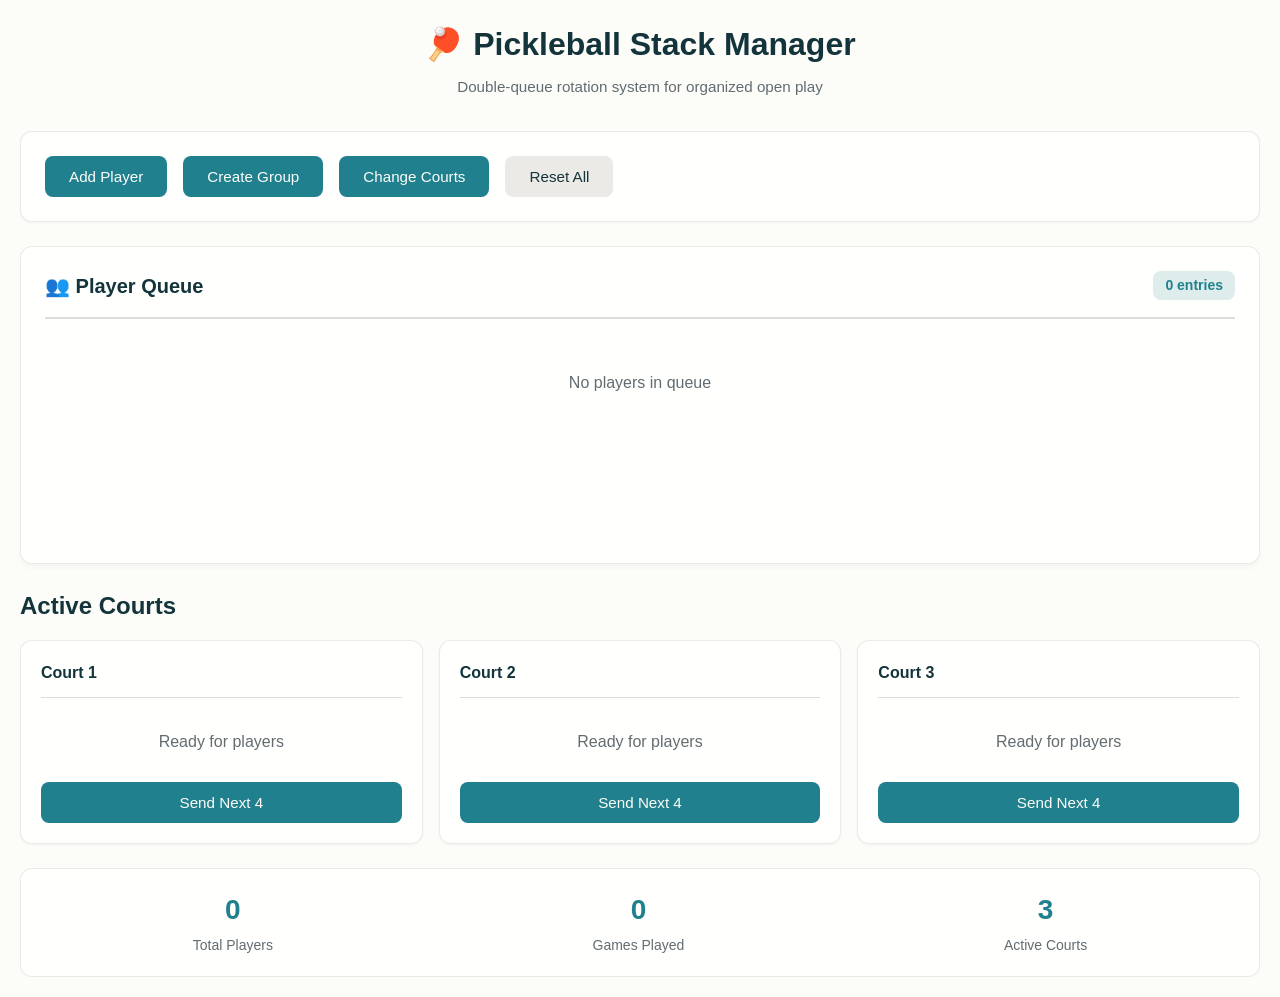
<file: Pickleball Stack Manager.html>
<!DOCTYPE html>
<html lang="en">
<head>
    <meta charset="UTF-8">
    <meta name="viewport" content="width=device-width, initial-scale=1.0">
    <title>Pickleball Stack Manager</title>
    <style>
        :root {
            --color-white: rgba(255, 255, 255, 1);
            --color-black: rgba(0, 0, 0, 1);
            --color-cream-50: rgba(252, 252, 249, 1);
            --color-cream-100: rgba(255, 255, 253, 1);
            --color-gray-200: rgba(245, 245, 245, 1);
            --color-gray-300: rgba(167, 169, 169, 1);
            --color-gray-400: rgba(119, 124, 124, 1);
            --color-slate-500: rgba(98, 108, 113, 1);
            --color-brown-600: rgba(94, 82, 64, 1);
            --color-charcoal-700: rgba(31, 33, 33, 1);
            --color-charcoal-800: rgba(38, 40, 40, 1);
            --color-slate-900: rgba(19, 52, 59, 1);
            --color-teal-300: rgba(50, 184, 198, 1);
            --color-teal-400: rgba(45, 166, 178, 1);
            --color-teal-500: rgba(33, 128, 141, 1);
            --color-teal-600: rgba(29, 116, 128, 1);
            --color-teal-700: rgba(26, 104, 115, 1);
            --color-red-400: rgba(255, 84, 89, 1);
            --color-red-500: rgba(192, 21, 47, 1);
            --color-orange-400: rgba(230, 129, 97, 1);
            --color-orange-500: rgba(168, 75, 47, 1);
            --color-brown-600-rgb: 94, 82, 64;
            --color-teal-500-rgb: 33, 128, 141;
            --color-background: var(--color-cream-50);
            --color-surface: var(--color-cream-100);
            --color-text: var(--color-slate-900);
            --color-text-secondary: var(--color-slate-500);
            --color-primary: var(--color-teal-500);
            --color-primary-hover: var(--color-teal-600);
            --color-primary-active: var(--color-teal-700);
            --color-secondary: rgba(var(--color-brown-600-rgb), 0.12);
            --color-secondary-hover: rgba(var(--color-brown-600-rgb), 0.2);
            --color-border: rgba(var(--color-brown-600-rgb), 0.2);
            --color-btn-primary-text: var(--color-cream-50);
            --color-card-border: rgba(var(--color-brown-600-rgb), 0.12);
            --color-error: var(--color-red-500);
            --color-success: var(--color-teal-500);
            --font-family-base: -apple-system, BlinkMacSystemFont, 'Segoe UI', Roboto, sans-serif;
            --space-4: 4px;
            --space-8: 8px;
            --space-12: 12px;
            --space-16: 16px;
            --space-20: 20px;
            --space-24: 24px;
            --space-32: 32px;
            --radius-base: 8px;
            --radius-lg: 12px;
            --shadow-sm: 0 1px 3px rgba(0, 0, 0, 0.04);
            --shadow-md: 0 4px 6px -1px rgba(0, 0, 0, 0.04);
        }

        @media (prefers-color-scheme: dark) {
            :root {
                --color-background: var(--color-charcoal-700);
                --color-surface: var(--color-charcoal-800);
                --color-text: var(--color-gray-200);
                --color-text-secondary: rgba(167, 169, 169, 0.7);
                --color-primary: var(--color-teal-300);
                --color-primary-hover: var(--color-teal-400);
                --color-secondary: rgba(119, 124, 124, 0.15);
                --color-secondary-hover: rgba(119, 124, 124, 0.25);
                --color-border: rgba(119, 124, 124, 0.3);
                --color-error: var(--color-red-400);
                --color-success: var(--color-teal-300);
                --color-btn-primary-text: var(--color-slate-900);
                --color-card-border: rgba(119, 124, 124, 0.2);
            }
        }

        * {
            margin: 0;
            padding: 0;
            box-sizing: border-box;
        }

        body {
            font-family: var(--font-family-base);
            background-color: var(--color-background);
            color: var(--color-text);
            padding: var(--space-20);
            line-height: 1.5;
        }

        .container {
            max-width: 1400px;
            margin: 0 auto;
        }

        .header {
            text-align: center;
            margin-bottom: var(--space-32);
        }

        .header h1 {
            font-size: 2rem;
            font-weight: 600;
            margin-bottom: var(--space-8);
            color: var(--color-text);
        }

        .header p {
            color: var(--color-text-secondary);
            font-size: 0.95rem;
        }

        .controls {
            background: var(--color-surface);
            padding: var(--space-24);
            border-radius: var(--radius-lg);
            border: 1px solid var(--color-card-border);
            margin-bottom: var(--space-24);
            box-shadow: var(--shadow-sm);
        }

        .control-row {
            display: flex;
            gap: var(--space-16);
            flex-wrap: wrap;
            align-items: flex-end;
        }

        .form-group {
            flex: 1;
            min-width: 200px;
        }

        .form-label {
            display: block;
            margin-bottom: var(--space-8);
            font-weight: 500;
            font-size: 0.875rem;
            color: var(--color-text);
        }

        .form-control {
            width: 100%;
            padding: var(--space-12);
            border: 1px solid var(--color-border);
            border-radius: var(--radius-base);
            background: var(--color-background);
            color: var(--color-text);
            font-size: 0.95rem;
            transition: all 0.2s;
        }

        .form-control:focus {
            outline: 2px solid var(--color-primary);
            border-color: var(--color-primary);
        }

        .btn {
            padding: var(--space-12) var(--space-24);
            border: none;
            border-radius: var(--radius-base);
            font-size: 0.95rem;
            font-weight: 500;
            cursor: pointer;
            transition: all 0.2s;
        }

        .btn--primary {
            background: var(--color-primary);
            color: var(--color-btn-primary-text);
        }

        .btn--primary:hover {
            background: var(--color-primary-hover);
        }

        .btn--secondary {
            background: var(--color-secondary);
            color: var(--color-text);
        }

        .btn--secondary:hover {
            background: var(--color-secondary-hover);
        }

        .queue-container {
            display: grid;
            grid-template-columns: repeat(auto-fit, minmax(350px, 1fr));
            gap: var(--space-24);
            margin-bottom: var(--space-24);
        }

        .queue-card {
            background: var(--color-surface);
            border-radius: var(--radius-lg);
            border: 1px solid var(--color-card-border);
            padding: var(--space-24);
            box-shadow: var(--shadow-md);
        }

        .queue-header {
            display: flex;
            justify-content: space-between;
            align-items: center;
            margin-bottom: var(--space-20);
            padding-bottom: var(--space-16);
            border-bottom: 2px solid var(--color-border);
        }

        .queue-title {
            font-size: 1.25rem;
            font-weight: 600;
            display: flex;
            align-items: center;
            gap: var(--space-8);
        }

        .queue-badge {
            padding: var(--space-4) var(--space-12);
            border-radius: var(--radius-base);
            font-size: 0.875rem;
            font-weight: 600;
        }

        .queue-badge--winners {
            background: rgba(var(--color-teal-500-rgb), 0.15);
            color: var(--color-success);
        }

        .queue-badge--non-winners {
            background: rgba(var(--color-brown-600-rgb), 0.15);
            color: var(--color-text-secondary);
        }

        .queue-badge--next {
            background: var(--color-primary);
            color: var(--color-btn-primary-text);
            animation: pulse 2s infinite;
        }

        @keyframes pulse {
            0%, 100% { opacity: 1; }
            50% { opacity: 0.7; }
        }

        .player-list {
            min-height: 200px;
        }

        .player-item {
            background: var(--color-background);
            padding: var(--space-12) var(--space-16);
            border-radius: var(--radius-base);
            margin-bottom: var(--space-8);
            display: flex;
            justify-content: space-between;
            align-items: center;
            border: 1px solid var(--color-border);
            transition: all 0.2s;
        }

        .player-item:hover {
            border-color: var(--color-primary);
            transform: translateY(-1px);
        }

        .player-info {
            display: flex;
            align-items: center;
            gap: var(--space-12);
        }

        .player-number {
            background: var(--color-secondary);
            width: 32px;
            height: 32px;
            border-radius: 50%;
            display: flex;
            align-items: center;
            justify-content: center;
            font-weight: 600;
            font-size: 0.875rem;
        }

        .player-name {
            font-weight: 500;
        }

        .group-indicator {
            background: var(--color-primary);
            color: var(--color-btn-primary-text);
            padding: 2px 8px;
            border-radius: 4px;
            font-size: 0.75rem;
            font-weight: 600;
            margin-left: 8px;
        }

        .player-remove {
            background: transparent;
            border: none;
            color: var(--color-error);
            cursor: pointer;
            padding: var(--space-4);
            border-radius: var(--radius-base);
            transition: all 0.2s;
        }

        .player-remove:hover {
            background: rgba(var(--color-brown-600-rgb), 0.1);
        }

        .empty-state {
            text-align: center;
            padding: var(--space-32);
            color: var(--color-text-secondary);
        }

        .courts-section {
            margin-bottom: var(--space-24);
        }

        .courts-grid {
            display: grid;
            grid-template-columns: repeat(auto-fit, minmax(280px, 1fr));
            gap: var(--space-16);
        }

        .court-card {
            background: var(--color-surface);
            border-radius: var(--radius-lg);
            border: 1px solid var(--color-card-border);
            padding: var(--space-20);
            box-shadow: var(--shadow-sm);
        }

        .court-header {
            font-size: 1rem;
            font-weight: 600;
            margin-bottom: var(--space-16);
            padding-bottom: var(--space-12);
            border-bottom: 1px solid var(--color-border);
        }

        .court-players {
            display: grid;
            gap: var(--space-8);
        }

        .court-player {
            background: var(--color-background);
            padding: var(--space-8) var(--space-12);
            border-radius: var(--radius-base);
            font-size: 0.875rem;
            border: 1px solid var(--color-border);
        }

        .btn-send {
            width: 100%;
            margin-top: var(--space-12);
            background: var(--color-success);
            color: var(--color-btn-primary-text);
        }

        .stats {
            background: var(--color-surface);
            padding: var(--space-20);
            border-radius: var(--radius-lg);
            border: 1px solid var(--color-card-border);
            display: flex;
            justify-content: space-around;
            flex-wrap: wrap;
            gap: var(--space-16);
        }

        .stat-item {
            text-align: center;
        }

        .stat-value {
            font-size: 1.75rem;
            font-weight: 600;
            color: var(--color-primary);
        }

        .stat-label {
            font-size: 0.875rem;
            color: var(--color-text-secondary);
            margin-top: var(--space-4);
        }

        .group-section {
            margin-bottom: var(--space-24);
        }

        .groups-grid {
            display: grid;
            grid-template-columns: repeat(auto-fit, minmax(300px, 1fr));
            gap: var(--space-16);
        }

        .group-card {
            background: var(--color-surface);
            border-radius: var(--radius-lg);
            border: 1px solid var(--color-card-border);
            padding: var(--space-20);
            box-shadow: var(--shadow-sm);
            cursor: pointer;
            transition: all 0.2s;
        }

        .group-card:hover {
            border-color: var(--color-primary);
            transform: translateY(-2px);
            box-shadow: var(--shadow-md);
        }

        .group-header {
            display: flex;
            justify-content: space-between;
            align-items: center;
        }

        .group-title {
            font-size: 1rem;
            font-weight: 600;
        }

        .group-count {
            font-size: 0.875rem;
            color: var(--color-text-secondary);
        }

        .group-members {
            display: grid;
            gap: var(--space-8);
            margin-bottom: var(--space-12);
        }

        .group-member {
            background: var(--color-background);
            padding: var(--space-8) var(--space-12);
            border-radius: var(--radius-base);
            font-size: 0.875rem;
            border: 1px solid var(--color-border);
            display: flex;
            justify-content: space-between;
            align-items: center;
        }

        .btn-group-action {
            width: 100%;
            margin-top: var(--space-8);
        }

        .btn-delete {
            background: var(--color-error);
            color: var(--color-btn-primary-text);
        }

        .btn-delete:hover {
            opacity: 0.8;
        }

        .modal {
            display: none;
            position: fixed;
            top: 0;
            left: 0;
            width: 100%;
            height: 100%;
            background: rgba(0, 0, 0, 0.5);
            z-index: 1000;
            align-items: center;
            justify-content: center;
        }

        .modal.active {
            display: flex;
        }

        .modal-content {
            background: var(--color-surface);
            border-radius: var(--radius-lg);
            padding: var(--space-24);
            max-width: 500px;
            width: 90%;
            max-height: 80vh;
            overflow-y: auto;
        }

        .modal-header {
            font-size: 1.25rem;
            font-weight: 600;
            margin-bottom: var(--space-16);
        }

        .modal-actions {
            display: flex;
            gap: var(--space-12);
            margin-top: var(--space-20);
        }

        @media (max-width: 768px) {
            .queue-container {
                grid-template-columns: 1fr;
            }
            .control-row {
                flex-direction: column;
            }
            .form-group {
                width: 100%;
            }
        }
    </style>
</head>
<body>
    <div class="container">
        <div class="header">
            <h1>🏓 Pickleball Stack Manager</h1>
            <p>Double-queue rotation system for organized open play</p>
        </div>

        <div class="controls">
            <div class="control-row">
                <button class="btn btn--primary" onclick="openPlayerModal()">Add Player</button>
                <button class="btn btn--primary" onclick="openGroupModal()">Create Group</button>
                <button class="btn btn--primary" onclick="openCourtsModal()">Change Courts</button>
                <button class="btn btn--secondary" onclick="resetSystem()">Reset All</button>
            </div>
        </div>

        <div class="group-section" id="groupSection" style="display: none;">
            <h2 style="margin-bottom: var(--space-16); font-size: 1.5rem;">Groups</h2>
            <div id="groupsGrid" class="groups-grid"></div>
        </div>

        <div class="queue-container">
            <div class="queue-card">
                <div class="queue-header">
                    <div class="queue-title">
                        <span>👥 Player Queue</span>
                    </div>
                    <span class="queue-badge queue-badge--winners" id="playersCount">0 players</span>
                </div>
                <div id="playersQueue" class="player-list">
                    <div class="empty-state">No players in queue</div>
                </div>
            </div>
        </div>

        <div class="courts-section">
            <h2 style="margin-bottom: var(--space-16); font-size: 1.5rem;">Active Courts</h2>
            <div id="courtsGrid" class="courts-grid"></div>
        </div>

        <div class="stats">
            <div class="stat-item">
                <div class="stat-value" id="totalPlayers">0</div>
                <div class="stat-label">Total Players</div>
            </div>
            <div class="stat-item">
                <div class="stat-value" id="gamesPlayed">0</div>
                <div class="stat-label">Games Played</div>
            </div>
            <div class="stat-item">
                <div class="stat-value" id="activeCourts">3</div>
                <div class="stat-label">Active Courts</div>
            </div>
        </div>
    </div>

    <div id="playerModal" class="modal">
        <div class="modal-content">
            <h3 class="modal-header">Add Player</h3>
            <div class="form-group">
                <label class="form-label" for="playerName">Player Name(s)</label>
                <input type="text" id="playerName" class="form-control" placeholder="Enter name or names separated by comma">
                <small style="color: var(--color-text-secondary); font-size: 0.8rem; margin-top: 4px; display: block;">
                    Single: "John" or Multiple: "John, Mary, Bob"
                </small>
            </div>
            <div class="modal-actions">
                <button class="btn btn--primary" onclick="addPlayer()">Add to Queue</button>
                <button class="btn btn--secondary" onclick="closePlayerModal()">Cancel</button>
            </div>
        </div>
    </div>

    <div id="groupModal" class="modal">
        <div class="modal-content">
            <h3 class="modal-header">Create Group</h3>
            <div class="form-group">
                <label class="form-label" for="groupName">Group Name</label>
                <input type="text" id="groupName" class="form-control" placeholder="e.g., Smith Family">
            </div>
            <div class="form-group">
                <label class="form-label">Select Members (max 4)</label>
                <div id="availablePlayers" style="max-height: 300px; overflow-y: auto; border: 1px solid var(--color-border); border-radius: var(--radius-base); padding: var(--space-12); background: var(--color-background);">
                    <div style="color: var(--color-text-secondary); text-align: center; padding: var(--space-16);">Add players to queue first</div>
                </div>
                <small style="color: var(--color-text-secondary); font-size: 0.8rem; margin-top: 4px; display: block;">
                    Click on players from the queue to add them to the group
                </small>
            </div>
            <div class="form-group">
                <label class="form-label">Selected Members (<span id="selectedCount">0</span>/4)</label>
                <div id="selectedPlayers" style="min-height: 100px; border: 1px solid var(--color-border); border-radius: var(--radius-base); padding: var(--space-12); background: var(--color-background);">
                    <div style="color: var(--color-text-secondary); text-align: center; padding: var(--space-16);">No members selected</div>
                </div>
            </div>
            <div class="modal-actions">
                <button class="btn btn--primary" onclick="saveGroup()">Save Group</button>
                <button class="btn btn--secondary" onclick="closeGroupModal()">Cancel</button>
            </div>
        </div>
    </div>

    <div id="courtsModal" class="modal">
        <div class="modal-content">
            <h3 class="modal-header">Change Number of Courts</h3>
            <div class="form-group">
                <label class="form-label" for="courtCountInput">Number of Courts (1-10)</label>
                <input type="number" id="courtCountInput" class="form-control" value="3" min="1" max="10">
            </div>
            <div class="modal-actions">
                <button class="btn btn--primary" onclick="saveCourts()">Apply Changes</button>
                <button class="btn btn--secondary" onclick="closeCourtsModal()">Cancel</button>
            </div>
        </div>
    </div>

    <div id="notificationModal" class="modal">
        <div class="modal-content">
            <h3 class="modal-header" id="notificationTitle">Notification</h3>
            <div style="padding: var(--space-16) 0;">
                <p id="notificationMessage" style="white-space: pre-line; line-height: 1.6;"></p>
            </div>
            <div class="modal-actions">
                <button class="btn btn--primary" onclick="closeNotification()" style="width: 100%;">OK</button>
            </div>
        </div>
    </div>

    <div id="groupDetailsModal" class="modal">
        <div class="modal-content">
            <h3 class="modal-header" id="groupDetailsTitle">Group Details</h3>
            <div class="form-group">
                <label class="form-label">Members</label>
                <div id="groupDetailsMembersList" style="max-height: 300px; overflow-y: auto; border: 1px solid var(--color-border); border-radius: var(--radius-base); padding: var(--space-12); background: var(--color-background);">
                </div>
            </div>
            <div class="modal-actions">
                <button class="btn btn--primary" id="groupDetailsAddBtn" style="flex: 1;">Add to Queue</button>
                <button class="btn btn-delete" id="groupDetailsDeleteBtn" style="flex: 1;">Delete Group</button>
                <button class="btn btn--secondary" onclick="closeGroupDetailsModal()" style="flex: 1;">Close</button>
            </div>
        </div>
    </div>

    <script>
        let playersQueue = [];
        let courts = [];
        let gamesPlayedCount = 0;
        let groups = [];
        let queueIdCounter = 0;

        let courtCount = 3;

        function initializeCourts() {
            courts = Array(courtCount).fill(null).map(() => []);
            updateCourtsDisplay();
            updateStats();
        }

        function addPlayer() {
            const playerInput = document.getElementById('playerName');
            const playerNames = playerInput.value.trim();
            
            if (!playerNames) {
                alert('Please enter player name(s)');
                return;
            }

            const players = playerNames.split(',').map(name => name.trim()).filter(name => name.length > 0);
            
            if (players.length === 0) {
                alert('Please enter valid player name(s)');
                return;
            }

            const duplicates = [];
            const added = [];

            players.forEach(playerName => {
                const existsInQueue = playersQueue.some(p => p.name.toLowerCase() === playerName.toLowerCase());
                const existsInCourts = courts.some(court => court.some(p => p.name.toLowerCase() === playerName.toLowerCase()));
                
                if (existsInQueue || existsInCourts) {
                    duplicates.push(playerName);
                } else {
                    playersQueue.push({
                        id: queueIdCounter++,
                        name: playerName,
                        groupId: null,
                        groupName: null
                    });
                    added.push(playerName);
                }
            });

            playerInput.value = '';
            updateDisplay();
            closePlayerModal();
            
            if (duplicates.length > 0 && added.length === 0) {
                showNotification('All players are already in the system', `Cannot add duplicate player(s): ${duplicates.join(', ')}`, 'error');
            } else if (duplicates.length > 0 && added.length > 0) {
                showNotification('Some players were duplicates', `Added: ${added.join(', ')}\n\nSkipped duplicates: ${duplicates.join(', ')}`, 'warning');
            } else if (added.length > 1) {
                showNotification('Players added successfully', `Added ${added.length} players: ${added.join(', ')}`, 'success');
            } else if (added.length === 1) {
                showNotification('Player added', `${added[0]} has been added to the queue`, 'success');
            }
        }

        function removePlayer(index) {
            playersQueue.splice(index, 1);
            updateDisplay();
        }

        function removeGroupFromQueue(groupName) {
            const group = groups.find(g => g.name === groupName && g.playTogether);
            if (!group) return;
            
            if (!confirm(`Remove all members of "${groupName}" from queue?`)) return;
            
            group.members.forEach(member => {
                const index = playersQueue.findIndex(p => p.name.toLowerCase() === member.toLowerCase());
                if (index !== -1) {
                    playersQueue.splice(index, 1);
                }
            });
            
            updateDisplay();
        }

        function sendToCourt(courtIndex) {
            const court = courts[courtIndex];
            
            if (court.length > 0) {
                alert('Please finish the current game first');
                return;
            }
            
            if (playersQueue.length < 4) {
                alert('Not enough players in queue (need 4 players)');
                return;
            }

            const groupsPlayingTogether = groups.filter(g => g.playTogether && g.members.length >= 2 && g.members.length <= 4);
            
            for (const group of groupsPlayingTogether) {
                const groupMembersInQueue = [];
                const groupIndices = [];
                
                for (let i = 0; i < playersQueue.length; i++) {
                    if (group.members.includes(playersQueue[i].name)) {
                        groupMembersInQueue.push(playersQueue[i]);
                        groupIndices.push(i);
                    }
                }
                
                if (groupMembersInQueue.length === group.members.length && groupMembersInQueue.length === 2) {
                    const neededPlayers = 2;
                    const otherPlayersAvailable = playersQueue.filter(p => !group.members.includes(p.name)).length;
                    
                    if (otherPlayersAvailable < neededPlayers) {
                        continue;
                    }
                    
                    for (let i = groupIndices.length - 1; i >= 0; i--) {
                        playersQueue.splice(groupIndices[i], 1);
                    }
                    
                    const remainingPlayers = [];
                    
                    for (let i = 0; i < 2 && i < playersQueue.length; i++) {
                        remainingPlayers.push(playersQueue[i]);
                    }
                    
                    for (let i = 0; i < remainingPlayers.length; i++) {
                        const idx = playersQueue.indexOf(remainingPlayers[i]);
                        if (idx !== -1) {
                            playersQueue.splice(idx, 1);
                            i--;
                        }
                    }
                    
                    courts[courtIndex] = [...groupMembersInQueue, ...remainingPlayers];
                    updateDisplay();
                    return;
                }
            }

            const players = playersQueue.splice(0, 4);
            courts[courtIndex] = players;
            
            updateDisplay();
        }

        function finishGame(courtIndex, winnersIndices) {
            const court = courts[courtIndex];
            
            if (court.length === 0) {
                alert('No game in progress on this court');
                return;
            }

            court.forEach((player) => {
                playersQueue.push(player);
            });
            
            courts[courtIndex] = [];
            gamesPlayedCount++;
            
            updateDisplay();
        }

        function finishGameSimple(courtIndex) {
            const court = courts[courtIndex];
            
            if (court.length === 0) {
                alert('No game in progress');
                return;
            }

            finishGame(courtIndex, []);
        }

        function updateDisplay() {
            updateQueueDisplay('playersQueue', 'playersCount', playersQueue);
            updateCourtsDisplay();
            updateStats();
        }

        function updateQueueDisplay(elementId, countId, queue) {
            const container = document.getElementById(elementId);
            const countBadge = document.getElementById(countId);
            
            const playTogetherGroups = groups.filter(g => g.playTogether);
            const playTogetherGroupMembers = new Set();
            playTogetherGroups.forEach(g => g.members.forEach(m => playTogetherGroupMembers.add(m.toLowerCase())));
            
            const visibleQueue = queue.filter(player => !playTogetherGroupMembers.has(player.name.toLowerCase()));
            
            const groupsInQueue = playTogetherGroups.filter(group => {
                return group.members.every(member => 
                    queue.some(p => p.name.toLowerCase() === member.toLowerCase())
                );
            });
            
            const totalVisible = visibleQueue.length + groupsInQueue.length;
            countBadge.textContent = `${totalVisible} ${totalVisible !== 1 ? 'entries' : 'entry'}`;
            
            if (totalVisible === 0) {
                container.innerHTML = '<div class="empty-state">No players in queue</div>';
                return;
            }

            let html = '';
            let queueIndex = 0;
            let displayPosition = 1;
            
            while (queueIndex < queue.length || groupsInQueue.length > 0) {
                const currentPlayer = queue[queueIndex];
                
                if (!currentPlayer || playTogetherGroupMembers.has(currentPlayer.name.toLowerCase())) {
                    const matchingGroup = playTogetherGroups.find(group => 
                        group.members.every(member => 
                            queue.slice(queueIndex).some(p => p.name.toLowerCase() === member.toLowerCase())
                        ) && group.members.some(member => 
                            currentPlayer && member.toLowerCase() === currentPlayer.name.toLowerCase()
                        )
                    );
                    
                    if (matchingGroup && groupsInQueue.includes(matchingGroup)) {
                        html += `
                            <div class="player-item" style="background: rgba(var(--color-teal-500-rgb), 0.08); border: 2px solid var(--color-primary);">
                                <div class="player-info">
                                    <div class="player-number">${displayPosition}</div>
                                    <div class="player-name">
                                        <strong>${matchingGroup.name}</strong>
                                        <span class="group-indicator">Group of ${matchingGroup.members.length}</span>
                                    </div>
                                </div>
                                <button class="player-remove" onclick="removeGroupFromQueue('${matchingGroup.name}')">✕</button>
                            </div>
                        `;
                        
                        groupsInQueue.splice(groupsInQueue.indexOf(matchingGroup), 1);
                        
                        matchingGroup.members.forEach(member => {
                            const idx = queue.findIndex((p, i) => i >= queueIndex && p.name.toLowerCase() === member.toLowerCase());
                            if (idx !== -1) {
                                queue.splice(idx, 1);
                            }
                        });
                        
                        displayPosition++;
                        continue;
                    }
                    
                    queueIndex++;
                    continue;
                }
                
                const inGroup = groups.some(g => g.members.includes(currentPlayer.name));
                const groupName = inGroup ? groups.find(g => g.members.includes(currentPlayer.name)).name : '';
                const displayGroup = currentPlayer.groupId ? currentPlayer.groupName : (inGroup ? groupName : '');
                
                html += `
                    <div class="player-item">
                        <div class="player-info">
                            <div class="player-number">${displayPosition}</div>
                            <div class="player-name">
                                ${currentPlayer.name}
                                ${displayGroup ? `<span class="group-indicator">${displayGroup}</span>` : ''}
                            </div>
                        </div>
                        <button class="player-remove" onclick="removePlayer(${queueIndex})">✕</button>
                    </div>
                `;
                
                queueIndex++;
                displayPosition++;
            }
            
            container.innerHTML = html;
        }

        function updateCourtsDisplay() {
            const courtsGrid = document.getElementById('courtsGrid');
            
            if (courts.length !== courtCount) {
                initializeCourts();
                return;
            }

            courtsGrid.innerHTML = courts.map((court, index) => `
                <div class="court-card">
                    <div class="court-header">Court ${index + 1}</div>
                    <div class="court-players">
                        ${court.length > 0 ? court.map((player, pIndex) => `
                            <div class="court-player">Player ${pIndex + 1}: ${player.name}${player.groupId ? ` (${player.groupName})` : ''}</div>
                        `).join('') : '<div class="empty-state" style="padding: var(--space-16);">Ready for players</div>'}
                    </div>
                    ${court.length === 0 ? `
                        <button class="btn btn-send" onclick="sendToCourt(${index})">Send Next 4</button>
                    ` : `
                        <button class="btn btn-send" onclick="finishGameSimple(${index})">Finish Game</button>
                    `}
                </div>
            `).join('');
        }

        function updateStats() {
            const totalPlayers = playersQueue.length + courts.reduce((sum, court) => sum + court.length, 0);
            document.getElementById('totalPlayers').textContent = totalPlayers;
            document.getElementById('gamesPlayed').textContent = gamesPlayedCount;
            document.getElementById('activeCourts').textContent = courts.length;
        }

        function resetSystem() {
            if (!confirm('Are you sure you want to reset the entire system? This will clear all queues and courts.')) {
                return;
            }
            
            playersQueue = [];
            courts = [];
            gamesPlayedCount = 0;
            
            initializeCourts();
            updateDisplay();
        }

        function openPlayerModal() {
            document.getElementById('playerModal').classList.add('active');
            document.getElementById('playerName').focus();
        }

        function closePlayerModal() {
            document.getElementById('playerModal').classList.remove('active');
            document.getElementById('playerName').value = '';
        }

        let selectedGroupMembers = [];

        function openGroupModal() {
            selectedGroupMembers = [];
            updateAvailablePlayers();
            updateSelectedPlayers();
            document.getElementById('groupModal').classList.add('active');
            document.getElementById('groupName').focus();
        }

        function closeGroupModal() {
            document.getElementById('groupModal').classList.remove('active');
            document.getElementById('groupName').value = '';
            selectedGroupMembers = [];
        }

        function updateAvailablePlayers() {
            const container = document.getElementById('availablePlayers');
            
            if (playersQueue.length === 0) {
                container.innerHTML = '<div style="color: var(--color-text-secondary); text-align: center; padding: var(--space-16);">Add players to queue first</div>';
                return;
            }

            container.innerHTML = playersQueue.map((player, index) => {
                const isSelected = selectedGroupMembers.some(m => m.id === player.id);
                const isDisabled = selectedGroupMembers.length >= 4 && !isSelected;
                const inGroup = groups.some(g => g.members.includes(player.name));
                const groupName = inGroup ? groups.find(g => g.members.includes(player.name)).name : '';
                
                return `
                    <div class="player-item" style="cursor: ${isDisabled ? 'not-allowed' : 'pointer'}; opacity: ${isDisabled ? '0.5' : '1'}; ${isSelected ? 'border-color: var(--color-primary); background: rgba(var(--color-teal-500-rgb), 0.1);' : ''}" onclick="${isDisabled ? '' : `togglePlayerSelection(${index})`}">
                        <div class="player-info">
                            <div class="player-number">${index + 1}</div>
                            <div class="player-name">
                                ${player.name}
                                ${inGroup ? `<span class="group-indicator">${groupName}</span>` : ''}
                            </div>
                        </div>
                        ${isSelected ? '<span style="color: var(--color-success); font-weight: 600;">✓</span>' : ''}
                    </div>
                `;
            }).join('');
        }

        function togglePlayerSelection(playerIndex) {
            const player = playersQueue[playerIndex];
            const existingIndex = selectedGroupMembers.findIndex(m => m.id === player.id);
            
            if (existingIndex >= 0) {
                selectedGroupMembers.splice(existingIndex, 1);
            } else {
                if (selectedGroupMembers.length >= 4) {
                    alert('Maximum 4 members per group');
                    return;
                }
                selectedGroupMembers.push(player);
            }
            
            updateAvailablePlayers();
            updateSelectedPlayers();
        }

        function removeSelectedMember(memberId) {
            selectedGroupMembers = selectedGroupMembers.filter(m => m.id !== memberId);
            updateAvailablePlayers();
            updateSelectedPlayers();
        }

        function updateSelectedPlayers() {
            const container = document.getElementById('selectedPlayers');
            const countSpan = document.getElementById('selectedCount');
            
            countSpan.textContent = selectedGroupMembers.length;
            
            if (selectedGroupMembers.length === 0) {
                container.innerHTML = '<div style="color: var(--color-text-secondary); text-align: center; padding: var(--space-16);">No members selected</div>';
                return;
            }

            container.innerHTML = selectedGroupMembers.map((member, index) => `
                <div class="player-item" style="margin-bottom: var(--space-8);">
                    <div class="player-info">
                        <div class="player-number">${index + 1}</div>
                        <div class="player-name">${member.name}</div>
                    </div>
                    <button class="player-remove" onclick="removeSelectedMember(${member.id})">✕</button>
                </div>
            `).join('');
        }

        function openCourtsModal() {
            document.getElementById('courtCountInput').value = courtCount;
            document.getElementById('courtsModal').classList.add('active');
            document.getElementById('courtCountInput').focus();
        }

        function closeCourtsModal() {
            document.getElementById('courtsModal').classList.remove('active');
        }

        function saveCourts() {
            const newCount = parseInt(document.getElementById('courtCountInput').value);
            
            if (isNaN(newCount) || newCount < 1 || newCount > 10) {
                alert('Please enter a valid number between 1 and 10');
                return;
            }
            
            courtCount = newCount;
            initializeCourts();
            closeCourtsModal();
        }

        function saveGroup() {
            const groupName = document.getElementById('groupName').value.trim();
            
            if (!groupName) {
                alert('Please enter a group name');
                return;
            }
            
            if (selectedGroupMembers.length === 0) {
                alert('Please select at least one member');
                return;
            }
            
            const memberNames = selectedGroupMembers.map(m => m.name);
            const uniqueMembers = [...new Set(memberNames.map(name => name.toLowerCase()))];
            
            if (uniqueMembers.length !== memberNames.length) {
                alert('Cannot create group with duplicate members');
                return;
            }
            
            groups.push({
                id: Date.now(),
                name: groupName,
                members: memberNames,
                playTogether: false
            });
            
            closeGroupModal();
            updateGroupsDisplay();
            alert(`Group "${groupName}" created with ${selectedGroupMembers.length} members`);
        }

        function addGroupToQueue(groupId) {
            const group = groups.find(g => g.id === groupId);
            if (!group) return;
            
            const duplicates = [];
            const added = [];
            
            group.members.forEach(member => {
                const existsInQueue = playersQueue.some(p => p.name.toLowerCase() === member.toLowerCase());
                const existsInCourts = courts.some(court => court.some(p => p.name.toLowerCase() === member.toLowerCase()));
                
                if (existsInQueue || existsInCourts) {
                    duplicates.push(member);
                } else {
                    playersQueue.push({
                        id: queueIdCounter++,
                        name: member,
                        groupId: group.id,
                        groupName: group.name
                    });
                    added.push(member);
                }
            });
            
            updateDisplay();
            
            if (duplicates.length > 0 && added.length === 0) {
                showNotification('All group members already in system', `Cannot add group "${group.name}". All members are duplicates: ${duplicates.join(', ')}`, 'error');
            } else if (duplicates.length > 0) {
                showNotification('Group partially added', `Added ${added.length} from "${group.name}"\n\nSkipped duplicates: ${duplicates.join(', ')}`, 'warning');
            } else {
                showNotification('Group added successfully', `Added ${added.length} players from "${group.name}" to queue`, 'success');
            }
        }

        function deleteGroup(groupId) {
            const group = groups.find(g => g.id === groupId);
            if (!group) return;
            
            if (!confirm(`Delete group "${group.name}"?`)) return;
            
            groups = groups.filter(g => g.id !== groupId);
            updateGroupsDisplay();
        }

        function removeMemberFromGroup(groupId, memberIndex) {
            const group = groups.find(g => g.id === groupId);
            if (!group) return;
            
            if (group.members.length === 1) {
                alert('Cannot remove the last member. Delete the group instead.');
                return;
            }
            
            group.members.splice(memberIndex, 1);
            updateGroupsDisplay();
        }

        function updateGroupsDisplay() {
            const groupsGrid = document.getElementById('groupsGrid');
            const groupSection = document.getElementById('groupSection');
            
            if (groups.length === 0) {
                groupSection.style.display = 'none';
                return;
            }
            
            groupSection.style.display = 'block';
            
            groupsGrid.innerHTML = groups.map(group => `
                <div class="group-card" onclick="openGroupDetailsModal(${group.id})">
                    <div class="group-header">
                        <div class="group-title">${group.name}</div>
                        <div class="group-count">${group.members.length} member${group.members.length !== 1 ? 's' : ''}</div>
                    </div>
                </div>
            `).join('');
        }

        function openGroupDetailsModal(groupId) {
            const group = groups.find(g => g.id === groupId);
            if (!group) return;
            
            const modal = document.getElementById('groupDetailsModal');
            const titleEl = document.getElementById('groupDetailsTitle');
            const membersEl = document.getElementById('groupDetailsMembersList');
            
            titleEl.textContent = group.name;
            
            membersEl.innerHTML = `
                <div style="margin-bottom: var(--space-16); padding: var(--space-12); background: var(--color-background); border-radius: var(--radius-base); border: 1px solid var(--color-border);">
                    <label style="display: flex; align-items: center; gap: var(--space-12); cursor: pointer;">
                        <input type="checkbox" id="playTogetherToggle" ${group.playTogether ? 'checked' : ''} onchange="togglePlayTogether(${groupId})" style="width: 20px; height: 20px; cursor: pointer;">
                        <span style="font-weight: 500;">Play together as a group</span>
                    </label>
                    <small style="color: var(--color-text-secondary); font-size: 0.8rem; margin-top: 4px; display: block; margin-left: 32px;">
                        When enabled, all members will be sent to the same court
                    </small>
                </div>
                ${group.members.map((member, idx) => `
                    <div class="player-item" style="margin-bottom: var(--space-8);">
                        <div class="player-info">
                            <div class="player-number">${idx + 1}</div>
                            <div class="player-name">${member}</div>
                        </div>
                        <button class="player-remove" onclick="removeMemberFromGroupDetails(${groupId}, ${idx})">✕</button>
                    </div>
                `).join('')}
            `;
            
            document.getElementById('groupDetailsDeleteBtn').onclick = () => deleteGroupFromDetails(groupId);
            document.getElementById('groupDetailsAddBtn').onclick = () => addGroupToQueueFromDetails(groupId);
            
            modal.classList.add('active');
        }

        function togglePlayTogether(groupId) {
            const group = groups.find(g => g.id === groupId);
            if (!group) return;
            
            const checkbox = document.getElementById('playTogetherToggle');
            group.playTogether = checkbox.checked;
            updateGroupsDisplay();
        }

        function addGroupToQueueFromDetails(groupId) {
            addGroupToQueue(groupId);
            closeGroupDetailsModal();
        }

        function removeMemberFromGroupDetails(groupId, memberIndex) {
            const group = groups.find(g => g.id === groupId);
            if (!group) return;
            
            if (group.members.length === 1) {
                alert('Cannot remove the last member. Delete the group instead.');
                return;
            }
            
            group.members.splice(memberIndex, 1);
            updateGroupsDisplay();
            openGroupDetailsModal(groupId);
        }

        function closeGroupDetailsModal() {
            document.getElementById('groupDetailsModal').classList.remove('active');
        }

        function deleteGroupFromDetails(groupId) {
            const group = groups.find(g => g.id === groupId);
            if (!group) return;
            
            if (!confirm(`Delete group "${group.name}"?`)) return;
            
            groups = groups.filter(g => g.id !== groupId);
            updateGroupsDisplay();
            closeGroupDetailsModal();
        }

        document.getElementById('playerModal').addEventListener('click', (e) => {
            if (e.target.id === 'playerModal') {
                closePlayerModal();
            }
        });

        document.getElementById('groupModal').addEventListener('click', (e) => {
            if (e.target.id === 'groupModal') {
                closeGroupModal();
            }
        });

        document.getElementById('courtsModal').addEventListener('click', (e) => {
            if (e.target.id === 'courtsModal') {
                closeCourtsModal();
            }
        });

        document.getElementById('notificationModal').addEventListener('click', (e) => {
            if (e.target.id === 'notificationModal') {
                closeNotification();
            }
        });

        document.getElementById('groupDetailsModal').addEventListener('click', (e) => {
            if (e.target.id === 'groupDetailsModal') {
                closeGroupDetailsModal();
            }
        });

        function showNotification(title, message, type = 'info') {
            const modal = document.getElementById('notificationModal');
            const titleEl = document.getElementById('notificationTitle');
            const messageEl = document.getElementById('notificationMessage');
            
            titleEl.textContent = title;
            messageEl.textContent = message;
            
            const modalContent = modal.querySelector('.modal-content');
            modalContent.style.borderTop = `4px solid ${
                type === 'error' ? 'var(--color-error)' : 
                type === 'warning' ? 'var(--color-orange-500)' : 
                type === 'success' ? 'var(--color-success)' : 
                'var(--color-primary)'
            }`;
            
            modal.classList.add('active');
        }

        function closeNotification() {
            document.getElementById('notificationModal').classList.remove('active');
        }

        initializeCourts();
        updateDisplay();
    </script>
</body>
</html>
</file>
<file: style.css>
:root {
    --color-white: rgba(255, 255, 255, 1);
    --color-black: rgba(0, 0, 0, 1);
    --color-cream-50: rgba(252, 252, 249, 1);
    --color-cream-100: rgba(255, 255, 253, 1);
    --color-gray-200: rgba(245, 245, 245, 1);
    --color-gray-300: rgba(167, 169, 169, 1);
    --color-gray-400: rgba(119, 124, 124, 1);
    --color-slate-500: rgba(98, 108, 113, 1);
    --color-brown-600: rgba(94, 82, 64, 1);
    --color-charcoal-700: rgba(31, 33, 33, 1);
    --color-charcoal-800: rgba(38, 40, 40, 1);
    --color-slate-900: rgba(19, 52, 59, 1);
    --color-teal-300: rgba(50, 184, 198, 1);
    --color-teal-400: rgba(45, 166, 178, 1);
    --color-teal-500: rgba(33, 128, 141, 1);
    --color-teal-600: rgba(29, 116, 128, 1);
    --color-teal-700: rgba(26, 104, 115, 1);
    --color-red-400: rgba(255, 84, 89, 1);
    --color-red-500: rgba(192, 21, 47, 1);
    --color-orange-400: rgba(230, 129, 97, 1);
    --color-orange-500: rgba(168, 75, 47, 1);
    --color-brown-600-rgb: 94, 82, 64;
    --color-teal-500-rgb: 33, 128, 141;
    --color-background: var(--color-cream-50);
    --color-surface: var(--color-cream-100);
    --color-text: var(--color-slate-900);
    --color-text-secondary: var(--color-slate-500);
    --color-primary: var(--color-teal-500);
    --color-primary-hover: var(--color-teal-600);
    --color-primary-active: var(--color-teal-700);
    --color-secondary: rgba(var(--color-brown-600-rgb), 0.12);
    --color-secondary-hover: rgba(var(--color-brown-600-rgb), 0.2);
    --color-border: rgba(var(--color-brown-600-rgb), 0.2);
    --color-btn-primary-text: var(--color-cream-50);
    
    --color-card-border: rgba(var(--color-brown-600-rgb), 0.12);
    --color-error: var(--color-red-500);
    --color-success: var(--color-teal-500);
    --font-family-base: -apple-system, BlinkMacSystemFont, 'Segoe UI', Roboto, sans-serif;
    --space-4: 4px;
    --space-8: 8px;
    --space-12: 12px;
    --space-16: 16px;
    --space-20: 20px;
    --space-24: 24px;
    --space-32: 32px;
    --radius-base: 8px;
    --radius-lg: 12px;
    --shadow-sm: 0 1px 3px rgba(0, 0, 0, 0.04);
    --shadow-md: 0 4px 6px -1px rgba(0, 0, 0, 0.04);
}

@media (prefers-color-scheme: dark) {
    :root {
        --color-background: var(--color-charcoal-700);
        --color-surface: var(--color-charcoal-800);
        --color-text: var(--color-gray-200);
        --color-text-secondary: rgba(167, 169, 169, 0.7);
        --color-primary: var(--color-teal-300);
        --color-primary-hover: var(--color-teal-400);
        --color-secondary: rgba(119, 124, 124, 0.15);
        --color-secondary-hover: rgba(119, 124, 124, 0.25);
        --color-border: rgba(119, 124, 124, 0.3);
        --color-error: var(--color-red-400);
        --color-success: var(--color-teal-300);
        --color-btn-primary-text: var(--color-slate-900);
        --color-card-border: rgba(119, 124, 124, 0.2);
    }
}

* {
    margin: 0;
    padding: 0;
    box-sizing: border-box;
}

body {
    font-family: var(--font-family-base);
    background-color: var(--color-background);
    color: var(--color-text);
    padding: var(--space-20);
    line-height: 1.5;
}

.container {
    max-width: 1400px;
    margin: 0 auto;
}

.header {
    text-align: center;
    margin-bottom: var(--space-32);
}

.header h1 {
    font-size: 2rem;
    font-weight: 600;
    margin-bottom: var(--space-8);
    color: var(--color-text);
}

.header p {
    color: var(--color-text-secondary);
    font-size: 0.95rem;
}

.controls {
    background: var(--color-surface);
    padding: var(--space-24);
    border-radius: var(--radius-lg);
    border: 1px solid var(--color-card-border);
    margin-bottom: var(--space-24);
    box-shadow: var(--shadow-sm);
}

.control-row {
    display: flex;
    gap: var(--space-16);
    flex-wrap: wrap;
    align-items: flex-end;
}

.form-group {
    flex: 1;
    min-width: 200px;
}

.form-label {
    display: block;
    margin-bottom: var(--space-8);
    font-weight: 500;
    font-size: 0.875rem;
    color: var(--color-text);
}

.form-control {
    width: 100%;
    padding: var(--space-12);
    border: 1px solid var(--color-border);
    border-radius: var(--radius-base);
    background: var(--color-background);
    color: var(--color-text);
    font-size: 0.95rem;
    transition: all 0.2s;
}

.form-control:focus {
    outline: 2px solid var(--color-primary);
    border-color: var(--color-primary);
}

.btn {
    padding: var(--space-12) var(--space-24);
    border: none;
    border-radius: var(--radius-base);
    font-size: 0.95rem;
    font-weight: 500;
    cursor: pointer;
    transition: all 0.2s;
}

.btn--primary {
    background: var(--color-primary);
    color: var(--color-btn-primary-text);
}

.btn--primary:hover {
    background: var(--color-primary-hover);
}

.btn--secondary {
    background: var(--color-secondary);
    color: var(--color-text);
}

.btn--secondary:hover {
    background: var(--color-secondary-hover);
}

.queue-container {
    display: grid;
    grid-template-columns: repeat(auto-fit, minmax(350px, 1fr));
    gap: var(--space-24);
    margin-bottom: var(--space-24);
}

.queue-card {
    background: var(--color-surface);
    border-radius: var(--radius-lg);
    border: 1px solid var(--color-card-border);
    padding: var(--space-24);
    box-shadow: var(--shadow-md);
}

.queue-header {
    display: flex;
    justify-content: space-between;
    align-items: center;
    margin-bottom: var(--space-20);
    padding-bottom: var(--space-16);
    border-bottom: 2px solid var(--color-border);
}

.queue-title {
    font-size: 1.25rem;
    font-weight: 600;
    display: flex;
    align-items: center;
    gap: var(--space-8);
}

.queue-badge {
    padding: var(--space-4) var(--space-12);
    border-radius: var(--radius-base);
    font-size: 0.875rem;
    font-weight: 600;
}

.queue-badge--winners {
    background: rgba(var(--color-teal-500-rgb), 0.15);
    color: var(--color-success);
}

.queue-badge--non-winners {
    background: rgba(var(--color-brown-600-rgb), 0.15);
    color: var(--color-text-secondary);
}

.queue-badge--next {
    background: var(--color-primary);
    color: var(--color-btn-primary-text);
    animation: pulse 2s infinite;
}

@keyframes pulse {
    0%, 100% { opacity: 1; }
    50% { opacity: 0.7; }
}

.player-list {
    min-height: 200px;
}

.player-item {
    background: var(--color-background);
    padding: var(--space-12) var(--space-16);
    border-radius: var(--radius-base);
    margin-bottom: var(--space-8);
    display: flex;
    justify-content: space-between;
    align-items: center;
    border: 1px solid var(--color-border);
    transition: all 0.2s;
    cursor: grab;
}

.player-item:active {
    cursor: grabbing;
}

.player-item:hover {
    border-color: var(--color-primary);
    transform: translateY(-1px);
}

.player-item.dragging {
    opacity: 0.5;
    transform: scale(0.98);
}

.player-item.drag-over {
    background: rgba(var(--color-teal-500-rgb), 0.1);
    border: 2px dashed var(--color-primary);
}

.player-info {
    display: flex;
    align-items: center;
    gap: var(--space-12);
}

.player-number {
    background: var(--color-secondary);
    width: 32px;
    height: 32px;
    border-radius: 50%;
    display: flex;
    align-items: center;
    justify-content: center;
    font-weight: 600;
    font-size: 0.875rem;
}

.player-name {
    font-weight: 500;
}

.group-indicator {
    background: var(--color-primary);
    color: var(--color-btn-primary-text);
    padding: 2px 8px;
    border-radius: 4px;
    font-size: 0.75rem;
    font-weight: 600;
    margin-left: 8px;
}

.player-remove {
    background: transparent;
    border: none;
    color: var(--color-error);
    cursor: pointer;
    padding: var(--space-4);
    border-radius: var(--radius-base);
    transition: all 0.2s;
}

.player-remove:hover {
    background: rgba(var(--color-brown-600-rgb), 0.1);
}

.empty-state {
    text-align: center;
    padding: var(--space-32);
    color: var(--color-text-secondary);
}

.courts-section {
    margin-bottom: var(--space-24);
}

.courts-grid {
    display: grid;
    grid-template-columns: repeat(auto-fit, minmax(280px, 1fr));
    gap: var(--space-16);
}

.court-card {
    background: var(--color-surface);
    border-radius: var(--radius-lg);
    border: 1px solid var(--color-card-border);
    padding: var(--space-20);
    box-shadow: var(--shadow-sm);
}

.court-header {
    font-size: 1rem;
    font-weight: 600;
    margin-bottom: var(--space-16);
    padding-bottom: var(--space-12);
    border-bottom: 1px solid var(--color-border);
}

.court-players {
    display: grid;
    gap: var(--space-8);
}

.court-player {
    background: var(--color-background);
    padding: var(--space-8) var(--space-12);
    border-radius: var(--radius-base);
    font-size: 0.875rem;
    border: 1px solid var(--color-border);
}

.btn-send {
    width: 100%;
    margin-top: var(--space-12);
    background: var(--color-success);
    color: var(--color-btn-primary-text);
}

.up-next-section {
    margin-top: var(--space-16);
    padding-top: var(--space-12);
    border-top: 1px solid var(--color-border);
}

.up-next-header {
    font-size: 0.875rem;
    font-weight: 600;
    color: var(--color-text-secondary);
    text-transform: uppercase;
    letter-spacing: 0.5px;
    margin-bottom: var(--space-8);
}

.up-next-players {
    display: grid;
    gap: var(--space-4);
}

.up-next-player {
    background: rgba(var(--color-teal-500-rgb), 0.08);
    padding: var(--space-4) var(--space-8);
    border-radius: var(--radius-base);
    font-size: 0.8rem;
    border: 1px solid rgba(var(--color-teal-500-rgb), 0.2);
    display: flex;
    align-items: center;
    gap: var(--space-4);
}

.up-next-number {
    background: var(--color-primary);
    color: var(--color-btn-primary-text);
    width: 24px;
    height: 24px;
    border-radius: 50%;
    display: flex;
    align-items: center;
    justify-content: center;
    font-size: 0.75rem;
    font-weight: 600;
    flex-shrink: 0;
}

.up-next-name {
    font-weight: 500;
    color: var(--color-text);
    overflow: hidden;
    text-overflow: ellipsis;
    white-space: nowrap;
}

.stats {
    background: var(--color-surface);
    padding: var(--space-20);
    border-radius: var(--radius-lg);
    border: 1px solid var(--color-card-border);
    display: flex;
    justify-content: space-around;
    flex-wrap: wrap;
    gap: var(--space-16);
}

.stat-item {
    text-align: center;
}

.stat-value {
    font-size: 1.75rem;
    font-weight: 600;
    color: var(--color-primary);
}

.stat-label {
    font-size: 0.875rem;
    color: var(--color-text-secondary);
    margin-top: var(--space-4);
}

.group-section {
    margin-bottom: var(--space-24);
}

.groups-grid {
    display: grid;
    grid-template-columns: repeat(auto-fit, minmax(300px, 1fr));
    gap: var(--space-16);
}

.group-card {
    background: var(--color-surface);
    border-radius: var(--radius-lg);
    border: 1px solid var(--color-card-border);
    padding: var(--space-20);
    box-shadow: var(--shadow-sm);
    cursor: pointer;
    transition: all 0.2s;
}

.group-card:hover {
    border-color: var(--color-primary);
    transform: translateY(-2px);
    box-shadow: var(--shadow-md);
}

.group-header {
    display: flex;
    justify-content: space-between;
    align-items: center;
}

.group-title {
    font-size: 1rem;
    font-weight: 600;
}

.group-count {
    font-size: 0.875rem;
    color: var(--color-text-secondary);
}

.group-members {
    display: grid;
    gap: var(--space-8);
    margin-bottom: var(--space-12);
}

.group-member {
    background: var(--color-background);
    padding: var(--space-8) var(--space-12);
    border-radius: var(--radius-base);
    font-size: 0.875rem;
    border: 1px solid var(--color-border);
    display: flex;
    justify-content: space-between;
    align-items: center;
}

.btn-group-action {
    width: 100%;
    margin-top: var(--space-8);
}

.btn-delete {
    background: var(--color-error);
    color: var(--color-btn-primary-text);
}

.btn-delete:hover {
    opacity: 0.8;
}

.modal {
    display: none;
    position: fixed;
    top: 0;
    left: 0;
    width: 100%;
    height: 100%;
    background: rgba(0, 0, 0, 0.5);
    z-index: 1000;
    align-items: center;
    justify-content: center;
}

.modal.active {
    display: flex;
}

.modal-content {
    background: var(--color-surface);
    border-radius: var(--radius-lg);
    padding: var(--space-24);
    max-width: 500px;
    width: 90%;
    max-height: 80vh;
    overflow-y: auto;
}

.modal-header {
    font-size: 1.25rem;
    font-weight: 600;
    margin-bottom: var(--space-16);
}

.modal-actions {
    display: flex;
    gap: var(--space-12);
    margin-top: var(--space-20);
}

@media (max-width: 768px) {
    .queue-container {
        grid-template-columns: 1fr;
    }
    .control-row {
        flex-direction: column;
    }
    .form-group {
        width: 100%;
    }
}
</file>
